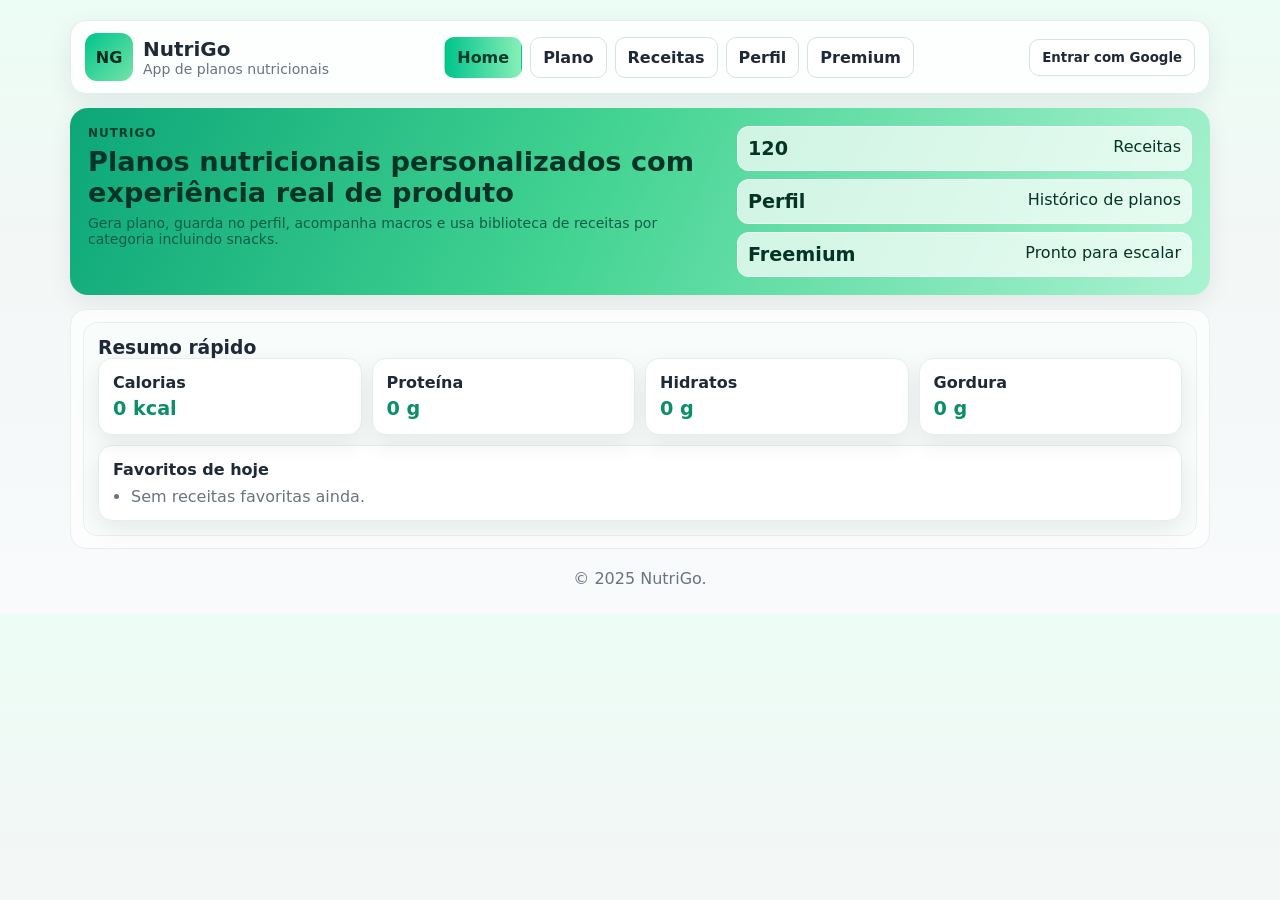
<file: index.html>
<!DOCTYPE html>
<html lang="pt">
<head>
  <meta charset="UTF-8" />
  <meta name="viewport" content="width=device-width, initial-scale=1.0" />
  <title>NutriGo — Home</title>
  <link rel="stylesheet" href="styles.css" />
</head>
<body>
  <div class="app-shell">
    <header class="topbar">
      <div class="brand"><div class="logo">NG</div><div><h1>NutriGo</h1><p class="muted">App de planos nutricionais</p></div></div>
      <nav class="nav-links">
        <a class="btn active-link" href="index.html">Home</a><a class="btn" href="planner.html">Plano</a><a class="btn" href="recipes.html">Receitas</a><a class="btn" href="profile.html">Perfil</a><a class="btn" href="premium.html">Premium</a>
      </nav>
      <div class="auth-area"><button id="googleLoginBtn" class="btn">Entrar com Google</button><button id="logoutBtn" class="btn hidden">Terminar sessão</button><span id="userBadge" class="badge hidden"></span></div>
    </header>

    <section class="hero">
      <div>
        <p class="eyebrow">NUTRIGO</p>
        <h2>Planos nutricionais personalizados com experiência real de produto</h2>
        <p class="muted">Gera plano, guarda no perfil, acompanha macros e usa biblioteca de receitas por categoria incluindo snacks.</p>
      </div>
      <div class="hero-kpis">
        <article><strong>120</strong><span>Receitas</span></article>
        <article><strong>Perfil</strong><span>Histórico de planos</span></article>
        <article><strong>Freemium</strong><span>Pronto para escalar</span></article>
      </div>
    </section>

    <div id="globalMessage" class="notice hidden"></div>

    <main class="page">
      <section class="section">
        <h3>Resumo rápido</h3>
        <div class="summary-grid">
          <article class="card"><h4>Calorias</h4><p id="sumCalories">0 kcal</p></article>
          <article class="card"><h4>Proteína</h4><p id="sumProtein">0 g</p></article>
          <article class="card"><h4>Hidratos</h4><p id="sumCarbs">0 g</p></article>
          <article class="card"><h4>Gordura</h4><p id="sumFat">0 g</p></article>
        </div>
        <article class="card"><h4>Favoritos de hoje</h4><ul id="selectedList" class="list"></ul></article>
      </section>
    </main>

    <footer>&copy; 2025 NutriGo.</footer>
  </div>
  <script src="app.js"></script>
</body>
</html>
</file>
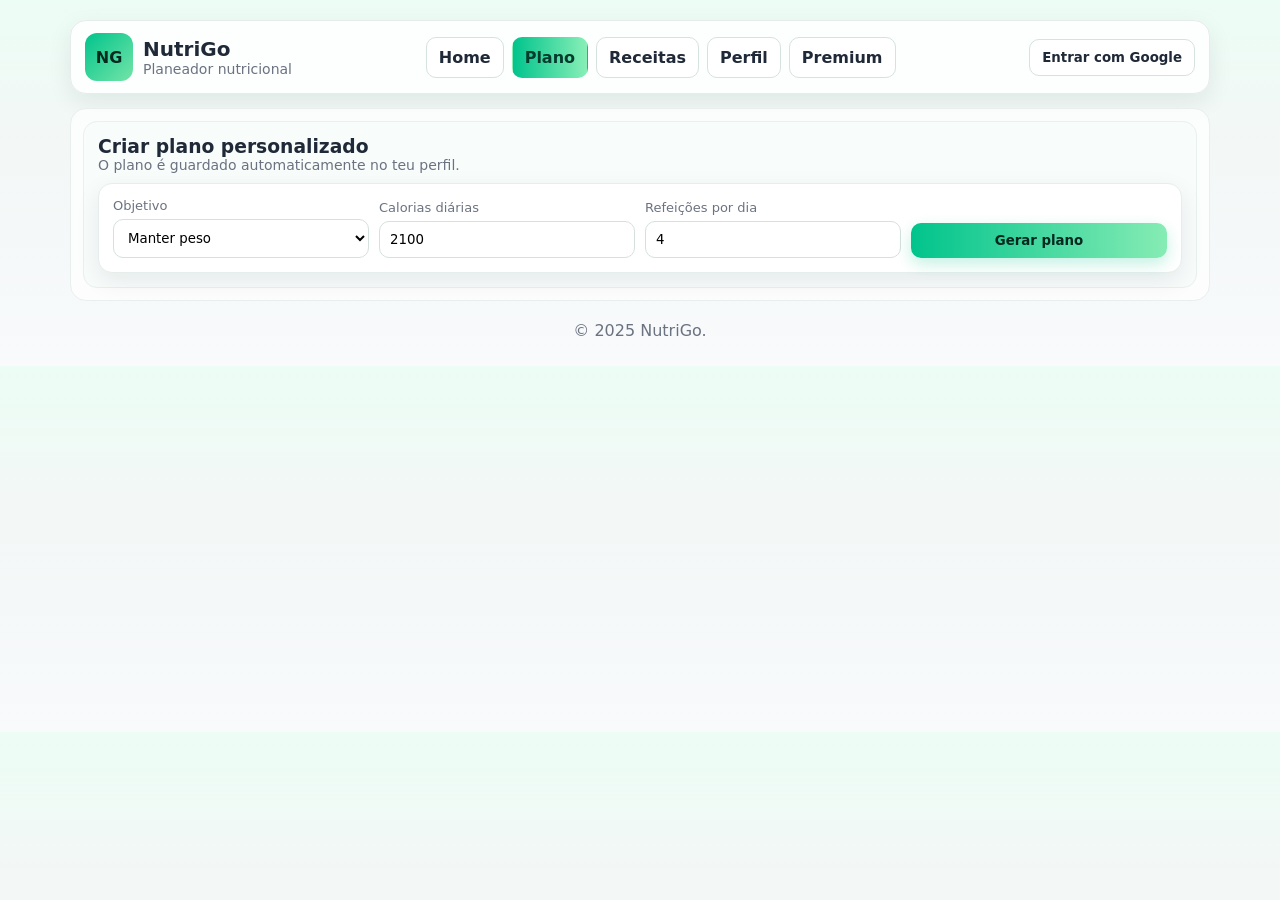
<file: planner.html>
<!DOCTYPE html>
<html lang="pt">
<head>
  <meta charset="UTF-8" />
  <meta name="viewport" content="width=device-width, initial-scale=1.0" />
  <title>NutriGo — Plano</title>
  <link rel="stylesheet" href="styles.css" />
</head>
<body>
  <div class="app-shell">
    <header class="topbar">
      <div class="brand"><div class="logo">NG</div><div><h1>NutriGo</h1><p class="muted">Planeador nutricional</p></div></div>
      <nav class="nav-links">
        <a class="btn" href="index.html">Home</a><a class="btn active-link" href="planner.html">Plano</a><a class="btn" href="recipes.html">Receitas</a><a class="btn" href="profile.html">Perfil</a><a class="btn" href="premium.html">Premium</a>
      </nav>
      <div class="auth-area"><button id="googleLoginBtn" class="btn">Entrar com Google</button><button id="logoutBtn" class="btn hidden">Terminar sessão</button><span id="userBadge" class="badge hidden"></span></div>
    </header>

    <div id="globalMessage" class="notice hidden"></div>

    <main class="page">
      <section class="section">
        <h3>Criar plano personalizado</h3>
        <p class="muted">O plano é guardado automaticamente no teu perfil.</p>
        <form id="plannerForm" class="card form-grid">
          <label>Objetivo
            <select id="goal" required>
              <option value="manter">Manter peso</option>
              <option value="perder">Perder gordura</option>
              <option value="ganhar">Ganhar massa</option>
            </select>
          </label>
          <label>Calorias diárias
            <input type="number" id="calories" min="1200" step="50" value="2100" required />
          </label>
          <label>Refeições por dia
            <input type="number" id="meals" min="3" max="6" value="4" required />
          </label>
          <button class="cta" type="submit">Gerar plano</button>
        </form>
        <div id="planResult" class="card hidden" style="margin-top:10px"></div>
      </section>
    </main>

    <footer>&copy; 2025 NutriGo.</footer>
  </div>
  <script src="app.js"></script>
</body>
</html>
</file>
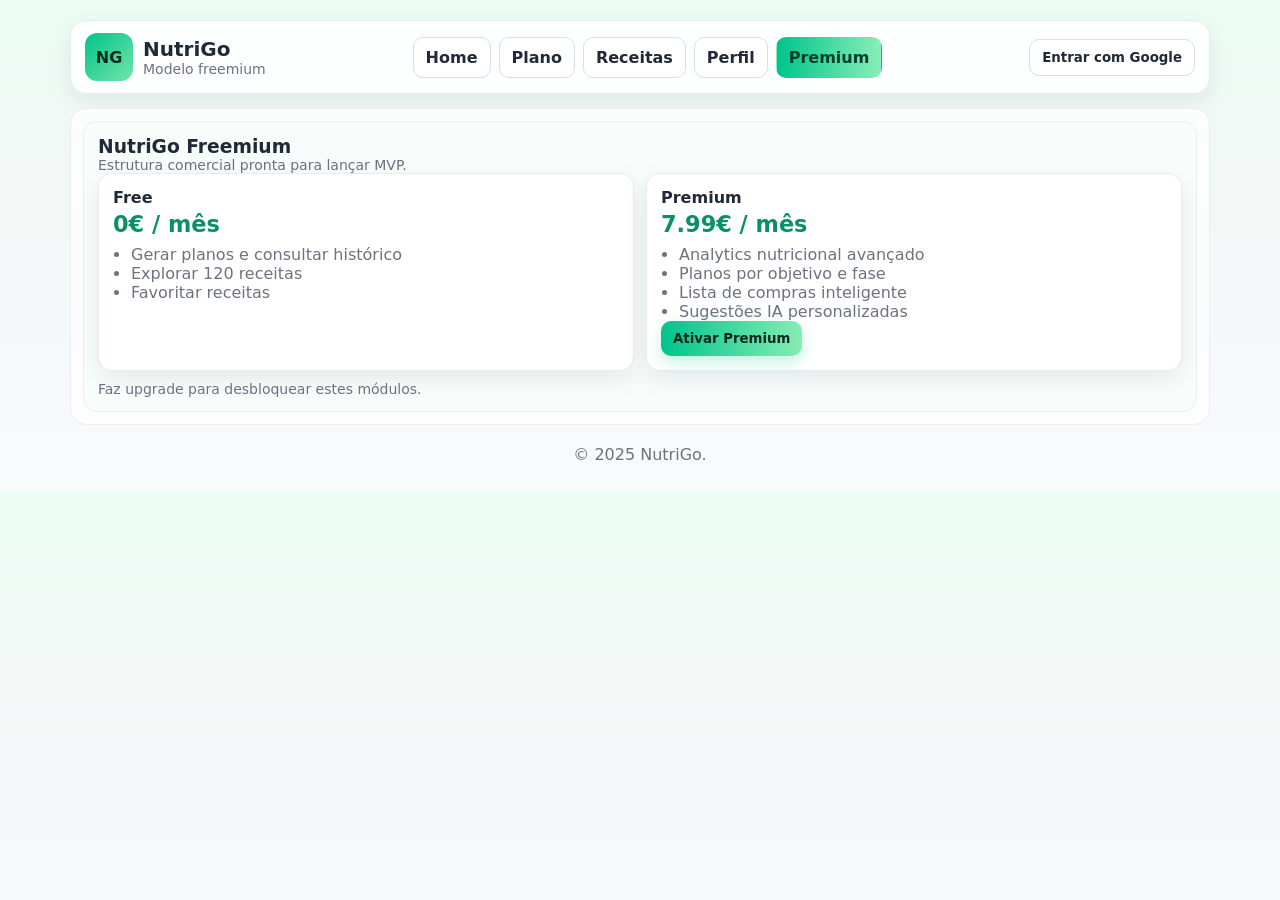
<file: premium.html>
<!DOCTYPE html>
<html lang="pt">
<head>
  <meta charset="UTF-8" />
  <meta name="viewport" content="width=device-width, initial-scale=1.0" />
  <title>NutriGo — Premium</title>
  <link rel="stylesheet" href="styles.css" />
</head>
<body>
  <div class="app-shell">
    <header class="topbar">
      <div class="brand"><div class="logo">NG</div><div><h1>NutriGo</h1><p class="muted">Modelo freemium</p></div></div>
      <nav class="nav-links">
        <a class="btn" href="index.html">Home</a><a class="btn" href="planner.html">Plano</a><a class="btn" href="recipes.html">Receitas</a><a class="btn" href="profile.html">Perfil</a><a class="btn active-link" href="premium.html">Premium</a>
      </nav>
      <div class="auth-area"><button id="googleLoginBtn" class="btn">Entrar com Google</button><button id="logoutBtn" class="btn hidden">Terminar sessão</button><span id="userBadge" class="badge hidden"></span></div>
    </header>

    <div id="globalMessage" class="notice hidden"></div>

    <main class="page">
      <section class="section">
        <h3>NutriGo Freemium</h3>
        <p class="muted">Estrutura comercial pronta para lançar MVP.</p>
        <div class="pricing">
          <article class="card price-card">
            <h4>Free</h4>
            <p class="price">0€ / mês</p>
            <ul class="list">
              <li>Gerar planos e consultar histórico</li>
              <li>Explorar 120 receitas</li>
              <li>Favoritar receitas</li>
            </ul>
          </article>
          <article class="card price-card">
            <h4>Premium</h4>
            <p class="price">7.99€ / mês</p>
            <ul class="list">
              <li>Analytics nutricional avançado</li>
              <li>Planos por objetivo e fase</li>
              <li>Lista de compras inteligente</li>
              <li>Sugestões IA personalizadas</li>
            </ul>
            <button id="upgradeBtn" class="cta" type="button">Ativar Premium</button>
          </article>
        </div>
        <p id="premiumStatus" class="muted" style="margin-top:10px">Faz upgrade para desbloquear estes módulos.</p>
      </section>
    </main>

    <footer>&copy; 2025 NutriGo.</footer>
  </div>
  <script src="app.js"></script>
</body>
</html>
</file>
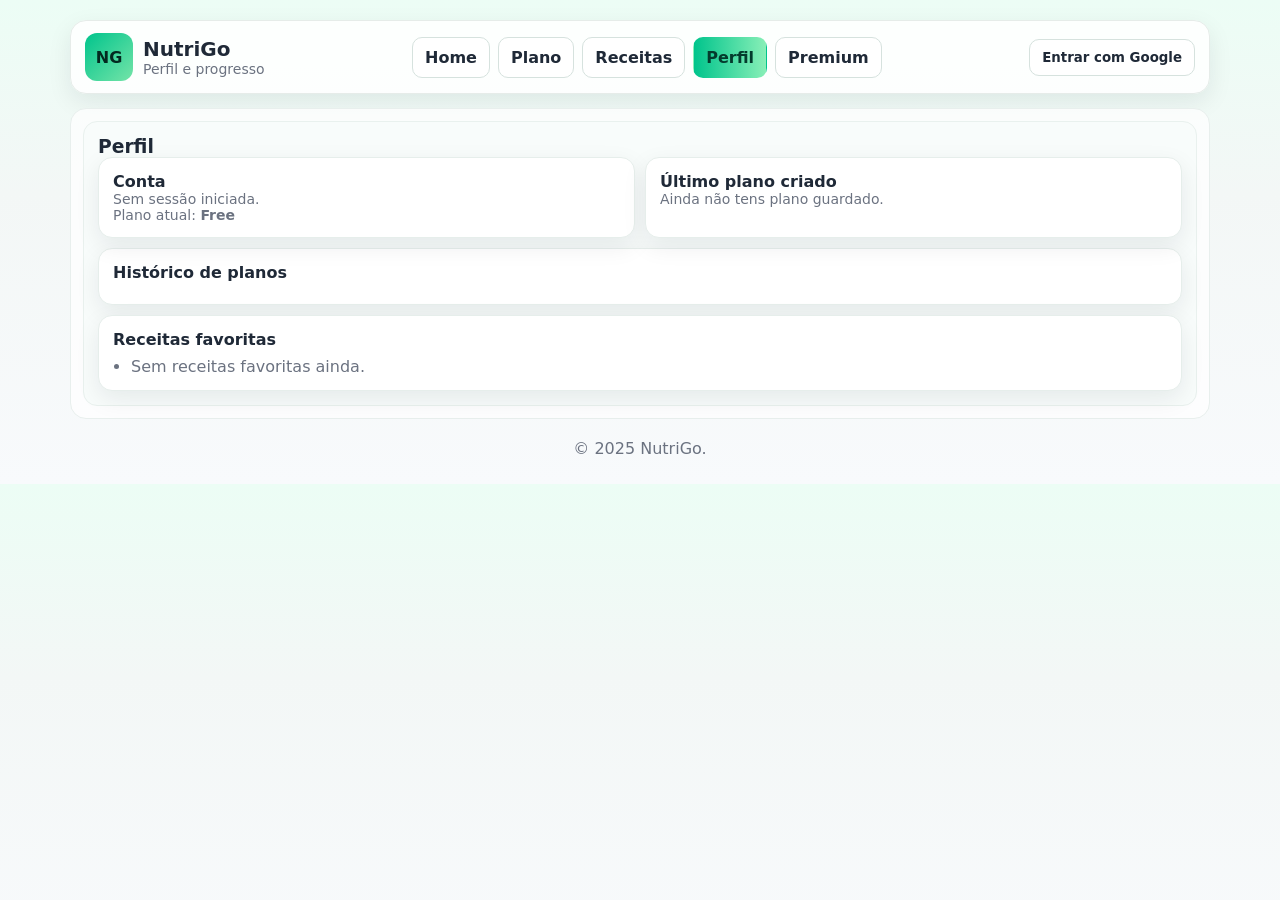
<file: profile.html>
<!DOCTYPE html>
<html lang="pt">
<head>
  <meta charset="UTF-8" />
  <meta name="viewport" content="width=device-width, initial-scale=1.0" />
  <title>NutriGo — Perfil</title>
  <link rel="stylesheet" href="styles.css" />
</head>
<body>
  <div class="app-shell">
    <header class="topbar">
      <div class="brand"><div class="logo">NG</div><div><h1>NutriGo</h1><p class="muted">Perfil e progresso</p></div></div>
      <nav class="nav-links">
        <a class="btn" href="index.html">Home</a><a class="btn" href="planner.html">Plano</a><a class="btn" href="recipes.html">Receitas</a><a class="btn active-link" href="profile.html">Perfil</a><a class="btn" href="premium.html">Premium</a>
      </nav>
      <div class="auth-area"><button id="googleLoginBtn" class="btn">Entrar com Google</button><button id="logoutBtn" class="btn hidden">Terminar sessão</button><span id="userBadge" class="badge hidden"></span></div>
    </header>

    <div id="globalMessage" class="notice hidden"></div>

    <main class="page">
      <section class="section">
        <h3>Perfil</h3>
        <div class="profile-grid">
          <article class="card">
            <h4>Conta</h4>
            <p id="profileName" class="muted">Sem sessão iniciada.</p>
            <p id="profileEmail" class="muted"></p>
            <p class="muted">Plano atual: <strong id="planTier">Free</strong></p>
          </article>
          <article class="card">
            <h4>Último plano criado</h4>
            <div id="profilePlan" class="muted">Ainda não tens plano guardado.</div>
          </article>
        </div>

        <article class="card">
          <h4>Histórico de planos</h4>
          <ul id="planHistoryList" class="list"></ul>
        </article>

        <article class="card" style="margin-top:10px">
          <h4>Receitas favoritas</h4>
          <ul id="selectedList" class="list"></ul>
        </article>
      </section>
    </main>

    <footer>&copy; 2025 NutriGo.</footer>
  </div>
  <script src="app.js"></script>
</body>
</html>
</file>
<file: styles.css>
:root {
  --bg: #f3f7f6;
  --surface: #ffffff;
  --surface-soft: #f8fcfb;
  --text: #1f2937;
  --muted: #6b7280;
  --primary: #00c48c;
  --primary-dark: #0b8f69;
  --radius: 14px;
  --shadow: 0 8px 24px rgba(16, 24, 40, 0.08);
}
* { box-sizing: border-box; margin: 0; padding: 0; font-family: Inter, system-ui, -apple-system, sans-serif; }
body { background: linear-gradient(180deg, #ecfdf5 0%, var(--bg) 40%, #f8fafc 100%); color: var(--text); }
a { color: inherit; text-decoration: none; }

.app-shell { max-width: 1180px; margin: 0 auto; padding: 20px; }
.topbar {
  display: flex; justify-content: space-between; align-items: center; gap: 12px; flex-wrap: wrap;
  background: rgba(255,255,255,0.9); border: 1px solid #e6ece9; border-radius: 16px; padding: 12px 14px;
  box-shadow: var(--shadow); margin-bottom: 14px;
}
.brand { display: flex; align-items: center; gap: 10px; }
.logo { width: 48px; height: 48px; border-radius: 12px; display: grid; place-items: center; background: linear-gradient(135deg, var(--primary), #74e4a8); color: #03291f; font-weight: 800; }
.brand h1 { font-size: 1.25rem; }
.muted { color: var(--muted); font-size: 14px; }
.auth-area, .nav-links { display: flex; gap: 8px; align-items: center; flex-wrap: wrap; }
.btn, .cta {
  border: 1px solid #d6e2de; background: var(--surface); color: var(--text); border-radius: 10px;
  padding: 10px 12px; font-weight: 600; cursor: pointer; transition: .2s;
}
.btn:hover { border-color: #9ee5ca; background: #f5fffb; }
.cta { border: none; color: #03291f; background: linear-gradient(90deg, var(--primary), #86ecb4); box-shadow: 0 6px 16px rgba(0,196,140,.24); }
.badge { background: #e8fbf3; border: 1px solid #bcefd9; color: var(--primary-dark); font-size: 12px; border-radius: 999px; padding: 6px 10px; font-weight: 700; }
.active-link { background: linear-gradient(90deg, var(--primary), #88efb7); border-color: transparent; color: #043b2d; }

.hero {
  display: grid; grid-template-columns: 1.4fr 1fr; gap: 12px; background: linear-gradient(115deg,#0ca678,#42d392 45%,#abf3d1 100%);
  border-radius: 18px; color: #053326; padding: 18px; box-shadow: var(--shadow); margin-bottom: 14px;
}
.eyebrow { font-size: 12px; font-weight: 700; letter-spacing: .08em; opacity: .9; }
.hero h2 { margin: 6px 0; font-size: 1.7rem; line-height: 1.15; }
.hero .muted { color: #0f5d47; }
.hero-kpis { display: grid; gap: 8px; }
.hero-kpis article { background: rgba(255,255,255,.72); border: 1px solid rgba(255,255,255,.7); border-radius: 12px; padding: 10px; display: flex; justify-content: space-between; }
.hero-kpis strong { font-size: 1.2rem; }

.notice { background: #fff9db; border: 1px solid #ffe08a; color: #7a5b00; border-radius: 10px; padding: 10px 12px; margin-bottom: 14px; }
.page { background: rgba(255,255,255,.75); border: 1px solid #e8efed; border-radius: 16px; padding: 12px; }
.section { background: var(--surface-soft); border: 1px solid #e9f1ee; border-radius: 14px; padding: 14px; }
.section + .section { margin-top: 12px; }
.card { background: var(--surface); border: 1px solid #e6eeeb; border-radius: var(--radius); padding: 14px; box-shadow: var(--shadow); }

.form-grid { display: grid; grid-template-columns: repeat(4, minmax(0,1fr)); gap: 10px; align-items: end; margin-top: 10px; }
.form-grid label { display: flex; flex-direction: column; gap: 6px; font-size: 13px; color: var(--muted); }
input, select { border: 1px solid #d5e1dd; border-radius: 10px; padding: 10px; background: #fff; }

.filter-row { display: grid; grid-template-columns: 1fr 220px 120px; gap: 10px; margin: 10px 0 12px; }
.recipes { display: grid; grid-template-columns: repeat(3, minmax(0,1fr)); gap: 12px; }
.recipe-card { overflow: hidden; }
.recipe-image { width: 100%; height: 170px; object-fit: cover; border-radius: 10px; margin-bottom: 8px; border: 1px solid #e6edeb; }
.recipe-meta { display: grid; grid-template-columns: repeat(2, minmax(0,1fr)); gap: 6px; margin: 10px 0; background: #eefaf5; border: 1px solid #d9f2e7; border-radius: 10px; padding: 8px; font-size: 13px; color: var(--muted); }

.summary-grid { display: grid; grid-template-columns: repeat(4, minmax(0,1fr)); gap: 10px; margin-bottom: 10px; }
.summary-grid .card p { color: var(--primary-dark); font-size: 1.2rem; font-weight: 800; margin-top: 5px; }
.profile-grid { display: grid; grid-template-columns: 1fr 1fr; gap: 10px; margin-bottom: 10px; }
.list { margin-top: 8px; padding-left: 18px; color: var(--muted); }
.pricing { display: grid; grid-template-columns: 1fr 1fr; gap: 12px; }
.price-card h4 { margin-bottom: 4px; }
.price { font-size: 1.4rem; font-weight: 800; color: var(--primary-dark); margin-bottom: 8px; }

.hidden { display: none !important; }
footer { text-align: center; color: var(--muted); padding: 20px 0 6px; }

@media (max-width: 980px) {
  .hero { grid-template-columns: 1fr; }
  .form-grid { grid-template-columns: 1fr 1fr; }
  .summary-grid { grid-template-columns: 1fr 1fr; }
  .recipes { grid-template-columns: 1fr; }
  .filter-row { grid-template-columns: 1fr; }
  .profile-grid, .pricing { grid-template-columns: 1fr; }
}
</file>
